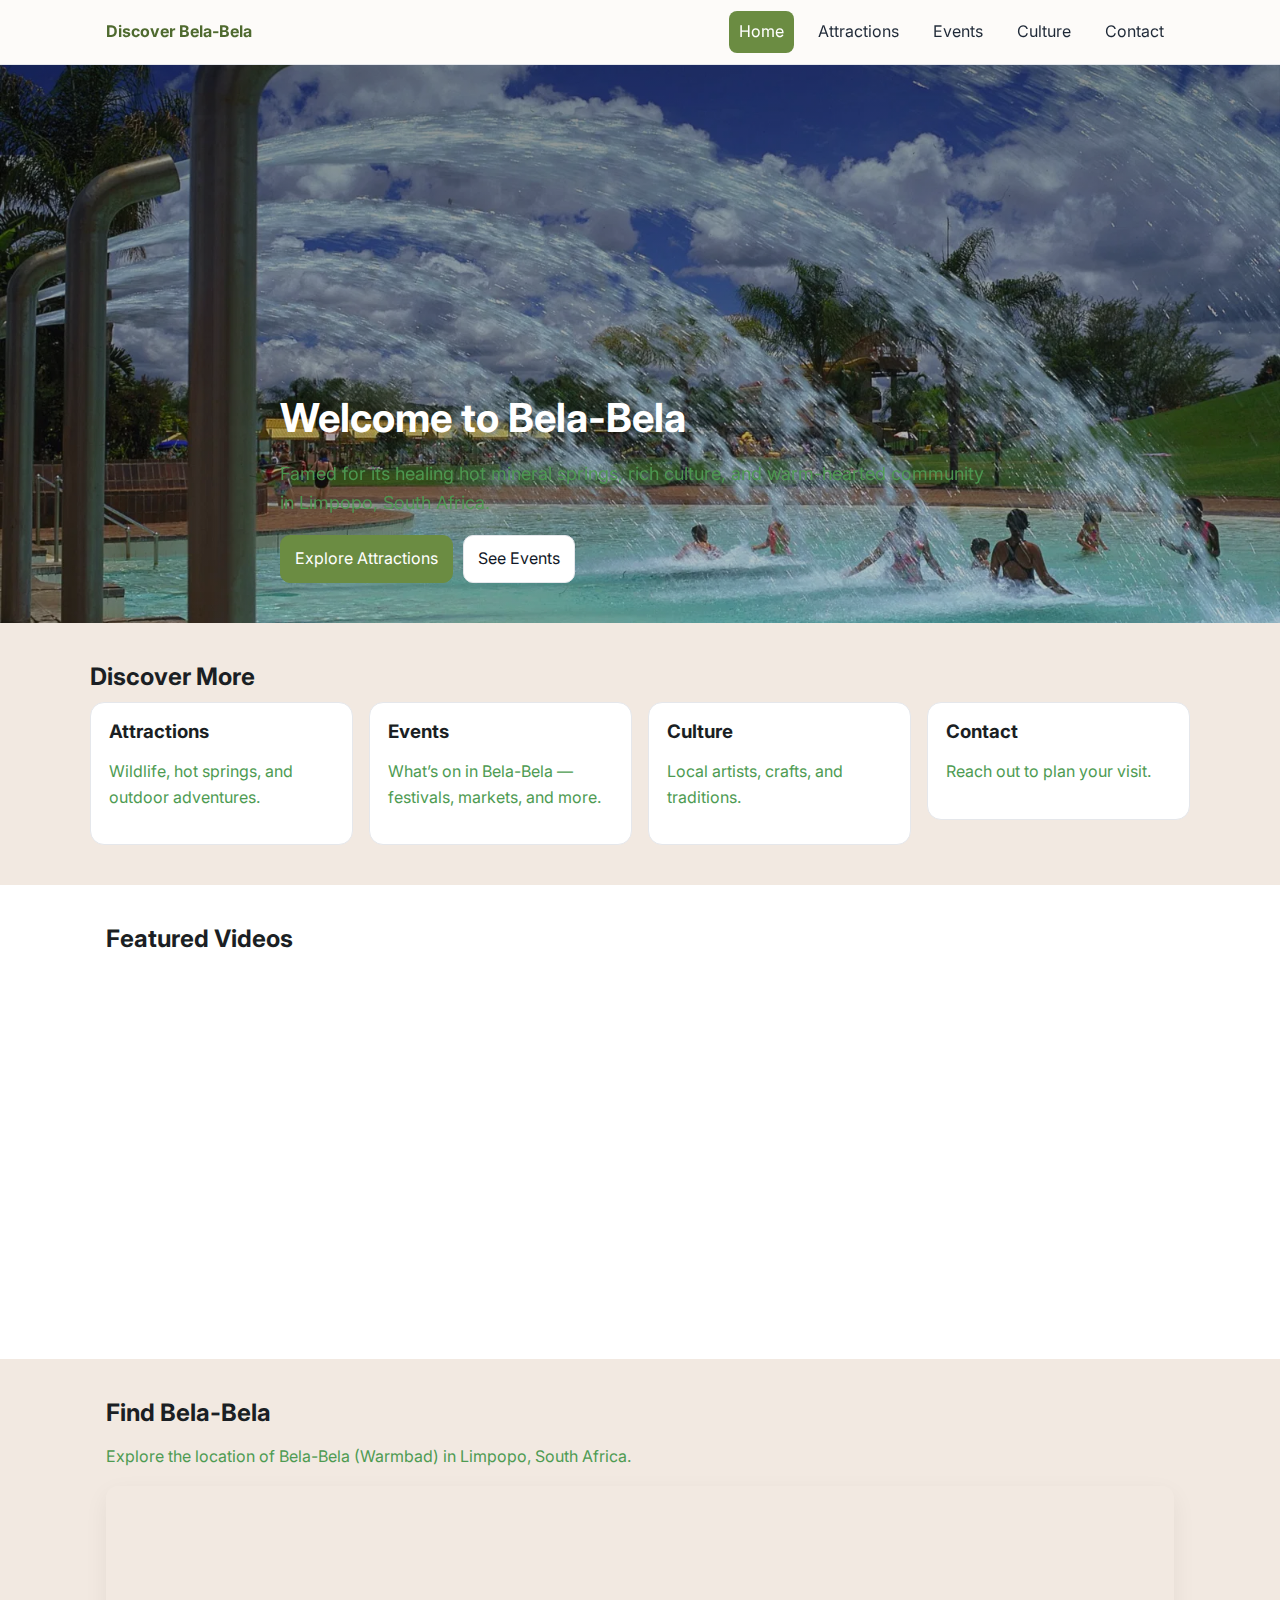
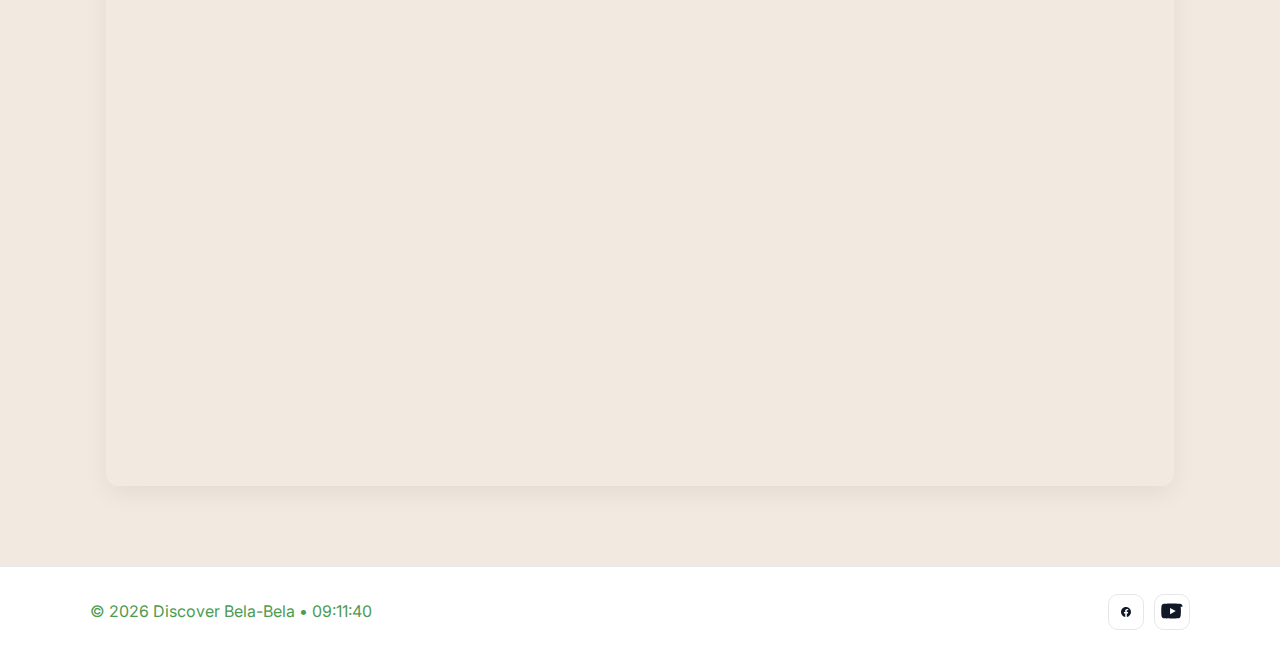
<file: index.html>
<!DOCTYPE html>
<html lang="en">
<head>
    <meta charset="UTF-8">
    <meta name="viewport" content="width=device-width, initial-scale=1.0">
    <title>Discover Bela-Bela | Home</title>
    <link rel="stylesheet" href="style.css">
    <link rel="preconnect" href="https://fonts.googleapis.com">
    <link rel="preconnect" href="https://fonts.gstatic.com" crossorigin>
    <link href="https://fonts.googleapis.com/css2?family=Inter:wght@400;600;700&display=swap" rel="stylesheet">
</head>
<body data-page="home">
    <header class="site-header">
        <div class="container nav-container">
            <a class="logo" href="index.html">Discover Bela-Bela</a>
            <button class="hamburger" aria-label="Toggle menu" aria-expanded="false" aria-controls="primary-nav">
                <span></span><span></span><span></span>
            </button>
            <nav id="primary-nav" class="nav">
                <a href="index.html" class="active">Home</a>
                <a href="attractions.html">Attractions</a>
                <a href="events.html">Events</a>
                <a href="culture.html">Culture</a>
                <a href="contact.html">Contact</a>
            </nav>
        </div>
    </header>

    <main>
        <section class="hero">
            <div class="hero-media" role="img" aria-label="Bela-Bela hot mineral springs"></div>
            <div class="hero-overlay">
                <div class="container hero-content">
                    <h1>Welcome to Bela-Bela</h1>
                    <p>Famed for its healing hot mineral springs, rich culture, and warm-hearted community in Limpopo, South Africa.</p>
                    <div class="hero-cta">
                        <a class="btn btn-primary" href="attractions.html">Explore Attractions</a>
                        <a class="btn" href="events.html">See Events</a>
                    </div>
                </div>
            </div>
        </section>

        <section class="section container">
            <h2>Discover More</h2>
            <div class="quick-links">
                <a class="card-link" href="attractions.html">
                    <div class="card">
                        <h3>Attractions</h3>
                        <p>Wildlife, hot springs, and outdoor adventures.</p>
                    </div>
                </a>
                <a class="card-link" href="events.html">
                    <div class="card">
                        <h3>Events</h3>
                        <p>What’s on in Bela-Bela — festivals, markets, and more.</p>
                    </div>
                </a>
                <a class="card-link" href="culture.html">
                    <div class="card">
                        <h3>Culture</h3>
                        <p>Local artists, crafts, and traditions.</p>
                    </div>
                </a>
                <a class="card-link" href="contact.html">
                    <div class="card">
                        <h3>Contact</h3>
                        <p>Reach out to plan your visit.</p>
                    </div>
                </a>
            </div>
        </section>

        <section class="section section-alt">
            <div class="container">
                <h2>Featured Videos</h2>
                <div id="video-grid" class="video-grid"></div>
            </div>
        </section>

        <section class="section">
            <div class="container">
                <h2>Find Bela-Bela</h2>
                <p>Explore the location of Bela-Bela (Warmbad) in Limpopo, South Africa.</p>
                <div class="map" aria-label="Map showing Bela-Bela location">
                    <iframe
                        src="https://www.google.com/maps?q=Bela-Bela,+South+Africa&z=13&output=embed"
                        loading="lazy"
                        referrerpolicy="no-referrer-when-downgrade"
                        aria-label="Google Map of Bela-Bela">
                    </iframe>
                </div>
            </div>
        </section>
    </main>

    <footer class="site-footer">
        <div class="container footer-inner">
            <p>© <span id="year"></span> Discover Bela-Bela • <span id="clock"></span></p>
            <div class="social">
                <a class="social-icon" href="https://facebook.com" target="_blank" aria-label="Facebook" rel="noopener">
                    <svg viewBox="0 0 24 24" width="12" height="12" fill="currentColor" aria-hidden="true"><path d="M22 12.07C22 6.48 17.52 2 11.93 2S2 6.48 2 12.07C2 17.1 5.66 21.24 10.44 22v-7.02H7.9v-2.91h2.54V9.84c0-2.5 1.49-3.89 3.77-3.89 1.09 0 2.24.2 2.24.2v2.46h-1.26c-1.24 0-1.62.77-1.62 1.56v1.87h2.76l-.44 2.91h-2.32V22C18.34 21.24 22 17.1 22 12.07z"/></svg>
                </a>
                <a class="social-icon" href="https://youtube.com" target="_blank" aria-label="YouTube" rel="noopener">
                    <svg viewBox="0 0 24 24" width="22" height="22" fill="currentColor" aria-hidden="true"><path d="M23.5 6.2s-.2-1.6-.8-2.3c-.8-.8-1.7-.8-2.1-.9C17.5 2.6 12 2.6 12 2.6h0s-5.5 0-8.6.4c-.4.1-1.3.1-2.1.9C.7 4.6.5 6.2.5 6.2S.3 8.1.3 10v1.9c0 1.9.2 3.8.2 3.8s.2 1.6.8 2.3c.8.8 1.8.8 2.2.9 1.6.2 6.5.4 6.5.4s5.5 0 8.6-.4c.4-.1 1.3-.1 2.1-.9.6-.7.8-2.3.8-2.3s.2-1.9.2-3.8V10c0-1.9-.2-3.8-.2-3.8zM9.9 14.4V7.6l6.2 3.4-6.2 3.4z"/></svg>
                </a>
            </div>
        </div>
    </footer>

    <script src="script.js" defer></script>
</body>
</html>
</file>
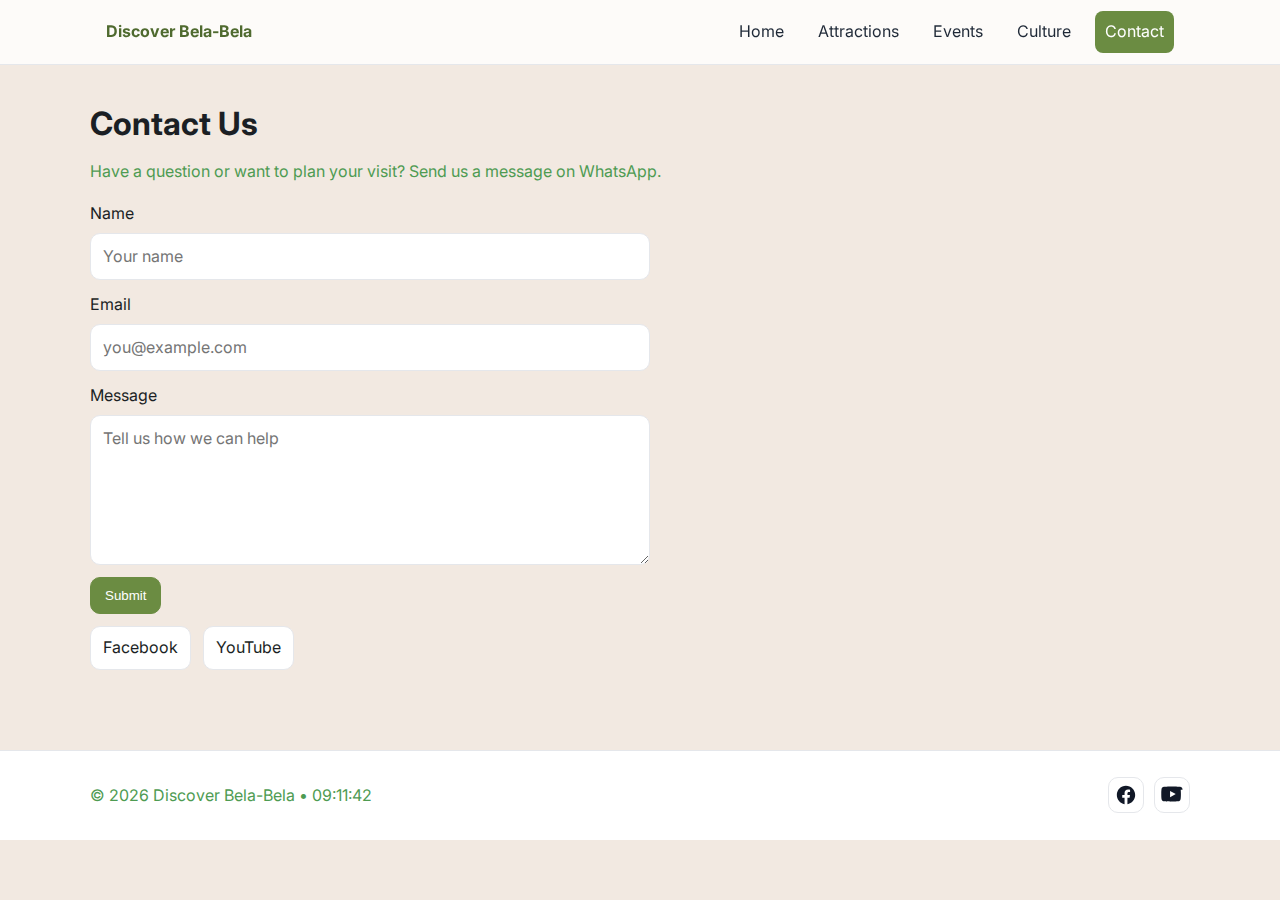
<file: contact.html>
<!DOCTYPE html>
<html lang="en">
<head>
    <meta charset="UTF-8">
    <meta name="viewport" content="width=device-width, initial-scale=1.0">
    <title>Discover Bela-Bela | Contact</title>
    <link rel="stylesheet" href="style.css">
    <link rel="preconnect" href="https://fonts.googleapis.com">
    <link rel="preconnect" href="https://fonts.gstatic.com" crossorigin>
    <link href="https://fonts.googleapis.com/css2?family=Inter:wght@400;600;700&display=swap" rel="stylesheet">
    <meta name="description" content="Contact Discover Bela-Bela for questions and planning your visit.">
</head>
<body data-page="contact">
    <header class="site-header">
        <div class="container nav-container">
            <a class="logo" href="index.html">Discover Bela-Bela</a>
            <a class="mobile-back" href="index.html" aria-label="Back to home">← Home</a>
            <button class="hamburger" aria-label="Toggle menu" aria-expanded="false" aria-controls="primary-nav">
                <span></span><span></span><span></span>
            </button>
            <nav id="primary-nav" class="nav">
                <a href="index.html">Home</a>
                <a href="attractions.html">Attractions</a>
                <a href="events.html">Events</a>
                <a href="culture.html">Culture</a>
                <a href="contact.html" class="active">Contact</a>
            </nav>
        </div>
    </header>

    <main class="section container">
        <h1>Contact Us</h1>
        <p>Have a question or want to plan your visit? Send us a message on WhatsApp.</p>

        <form class="contact-form" onsubmit="return false;">
            <div class="form-row">
                <label for="name">Name</label>
                <input id="name" type="text" placeholder="Your name" required>
            </div>
            <div class="form-row">
                <label for="email">Email</label>
                <input id="email" type="email" placeholder="you@example.com" required>
            </div>
            <div class="form-row">
                <label for="message">Message</label>
                <textarea id="message" rows="5" placeholder="Tell us how we can help" required></textarea>
            </div>
            <a id="whatsapp-link" href="https://wa.me/27601234567?text=Hello%20Discover%20Bela-Bela!%20I%20would%20like%20to%20know%20more." target="_blank" rel="noopener">
                <button type="button" class="btn btn-primary">Submit</button>
            </a>
        </form>

        <div class="contact-social">
            <a class="social-button" href="https://facebook.com" target="_blank" rel="noopener">Facebook</a>
            <a class="social-button" href="https://youtube.com" target="_blank" rel="noopener">YouTube</a>
        </div>
    </main>

    <footer class="site-footer">
        <div class="container footer-inner">
            <p>© <span id="year"></span> Discover Bela-Bela • <span id="clock"></span></p>
            <div class="social">
                <a class="social-icon" href="https://facebook.com" target="_blank" rel="noopener" aria-label="Facebook">
                    <svg viewBox="0 0 24 24" width="22" height="22" fill="currentColor" aria-hidden="true"><path d="M22 12.07C22 6.48 17.52 2 11.93 2S2 6.48 2 12.07C2 17.1 5.66 21.24 10.44 22v-7.02H7.9v-2.91h2.54V9.84c0-2.5 1.49-3.89 3.77-3.89 1.09 0 2.24.2 2.24.2v2.46h-1.26c-1.24 0-1.62.77-1.62 1.56v1.87h2.76l-.44 2.91h-2.32V22C18.34 21.24 22 17.1 22 12.07z"/></svg>
                </a>
                <a class="social-icon" href="https://youtube.com" target="_blank" rel="noopener" aria-label="YouTube">
                    <svg viewBox="0 0 24 24" width="22" height="22" fill="currentColor" aria-hidden="true"><path d="M23.5 6.2s-.2-1.6-.8-2.3c-.8-.8-1.7-.8-2.1-.9C17.5 2.6 12 2.6 12 2.6h0s-5.5 0-8.6.4c-.4.1-1.3.1-2.1.9C.7 4.6.5 6.2.5 6.2S.3 8.1.3 10v1.9c0 1.9.2 3.8.2 3.8s.2 1.6.8 2.3c.8.8 1.8.8 2.2.9 1.6.2 6.5.4 6.5.4s5.5 0 8.6-.4c.4-.1 1.3-.1 2.1-.9.6-.7.8-2.3.8-2.3s.2-1.9.2-3.8V10c0-1.9-.2-3.8-.2-3.8zM9.9 14.4V7.6l6.2 3.4-6.2 3.4z"/></svg>
                </a>
            </div>
        </div>
    </footer>

    <script src="script.js" defer></script>
</body>
</html>
</file>
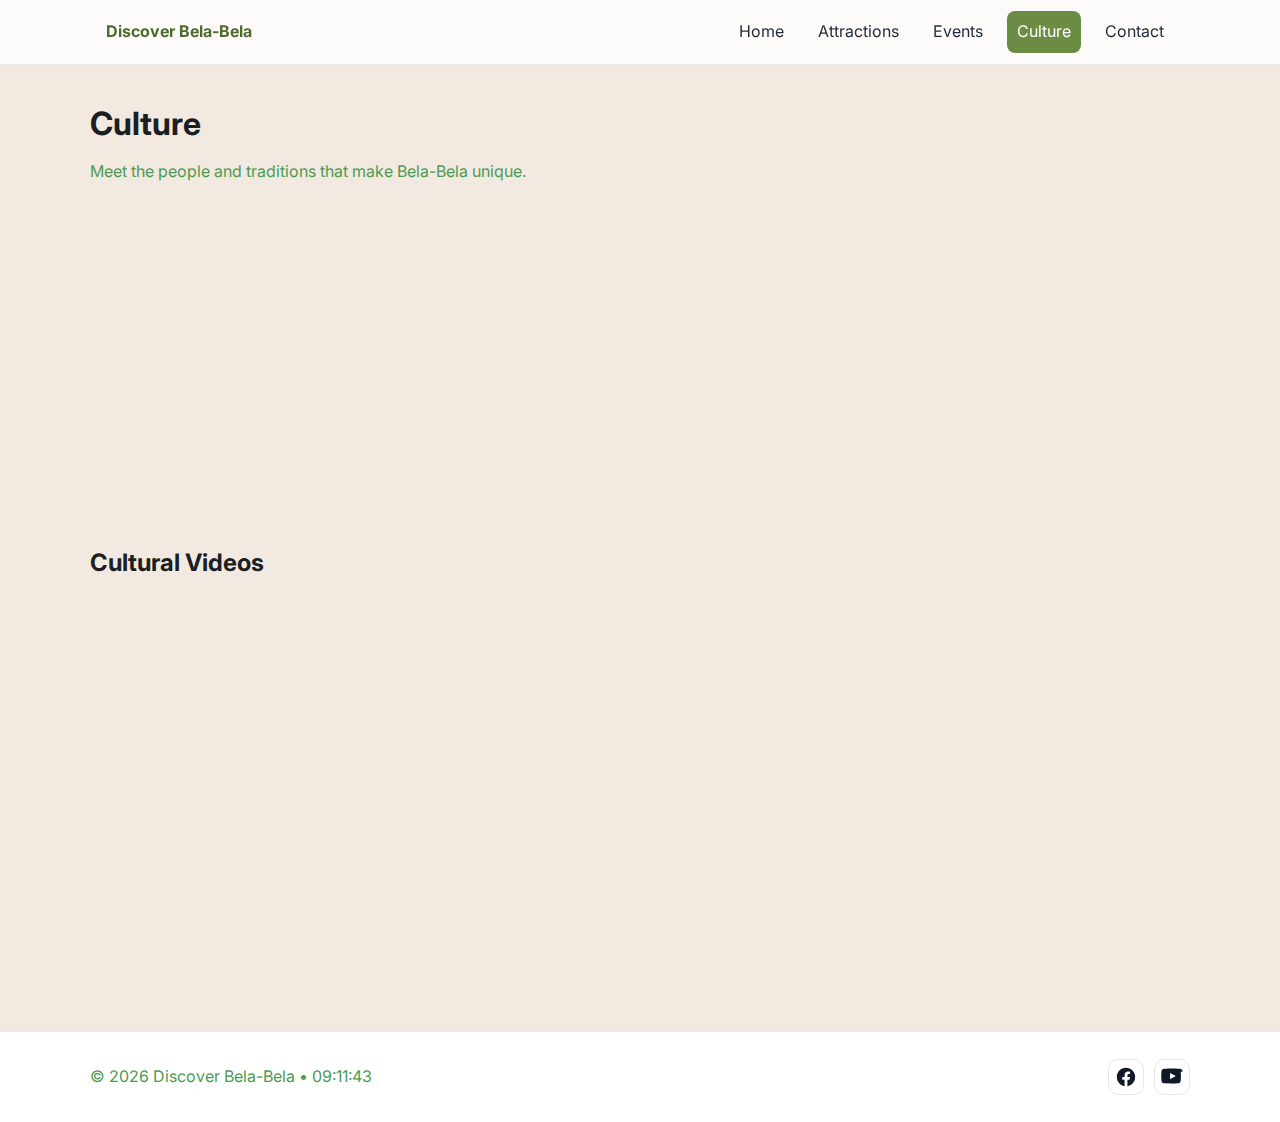
<file: culture.html>
<!DOCTYPE html>
<html lang="en">
<head>
    <meta charset="UTF-8">
    <meta name="viewport" content="width=device-width, initial-scale=1.0">
    <title>Discover Bela-Bela | Culture</title>
    <link rel="stylesheet" href="style.css">
    <link rel="preconnect" href="https://fonts.googleapis.com">
    <link rel="preconnect" href="https://fonts.gstatic.com" crossorigin>
    <link href="https://fonts.googleapis.com/css2?family=Inter:wght@400;600;700&display=swap" rel="stylesheet">
    <meta name="description" content="Local culture in Bela-Bela: artists, crafts, music, and traditions.">
</head>
<body data-page="culture">
    <header class="site-header">
        <div class="container nav-container">
            <a class="logo" href="index.html">Discover Bela-Bela</a>
            <a class="mobile-back" href="index.html" aria-label="Back to home">← Home</a>
            <button class="hamburger" aria-label="Toggle menu" aria-expanded="false" aria-controls="primary-nav">
                <span></span><span></span><span></span>
            </button>
            <nav id="primary-nav" class="nav">
                <a href="index.html">Home</a>
                <a href="attractions.html">Attractions</a>
                <a href="events.html">Events</a>
                <a href="culture.html" class="active">Culture</a>
                <a href="contact.html">Contact</a>
            </nav>
        </div>
    </header>

    <main class="section container">
        <h1>Culture</h1>
        <p>Meet the people and traditions that make Bela-Bela unique.</p>
        <div id="culture-grid" class="card-grid"></div>

        <h2 style="margin-top: 2rem;">Cultural Videos</h2>
        <div id="culture-videos" class="video-grid"></div>
    </main>

    <footer class="site-footer">
        <div class="container footer-inner">
            <p>© <span id="year"></span> Discover Bela-Bela • <span id="clock"></span></p>
            <div class="social">
                <a class="social-icon" href="https://facebook.com" target="_blank" rel="noopener" aria-label="Facebook">
                    <svg viewBox="0 0 24 24" width="22" height="22" fill="currentColor" aria-hidden="true"><path d="M22 12.07C22 6.48 17.52 2 11.93 2S2 6.48 2 12.07C2 17.1 5.66 21.24 10.44 22v-7.02H7.9v-2.91h2.54V9.84c0-2.5 1.49-3.89 3.77-3.89 1.09 0 2.24.2 2.24.2v2.46h-1.26c-1.24 0-1.62.77-1.62 1.56v1.87h2.76l-.44 2.91h-2.32V22C18.34 21.24 22 17.1 22 12.07z"/></svg>
                </a>
                <a class="social-icon" href="https://youtube.com" target="_blank" rel="noopener" aria-label="YouTube">
                    <svg viewBox="0 0 24 24" width="22" height="22" fill="currentColor" aria-hidden="true"><path d="M23.5 6.2s-.2-1.6-.8-2.3c-.8-.8-1.7-.8-2.1-.9C17.5 2.6 12 2.6 12 2.6h0s-5.5 0-8.6.4c-.4.1-1.3.1-2.1.9C.7 4.6.5 6.2.5 6.2S.3 8.1.3 10v1.9c0 1.9.2 3.8.2 3.8s.2 1.6.8 2.3c.8.8 1.8.8 2.2.9 1.6.2 6.5.4 6.5.4s5.5 0 8.6-.4c.4-.1 1.3-.1 2.1-.9.6-.7.8-2.3.8-2.3s.2-1.9.2-3.8V10c0-1.9-.2-3.8-.2-3.8zM9.9 14.4V7.6l6.2 3.4-6.2 3.4z"/></svg>
                </a>
            </div>
        </div>
    </footer>

    <script src="script.js" defer></script>
</body>
</html>
</file>
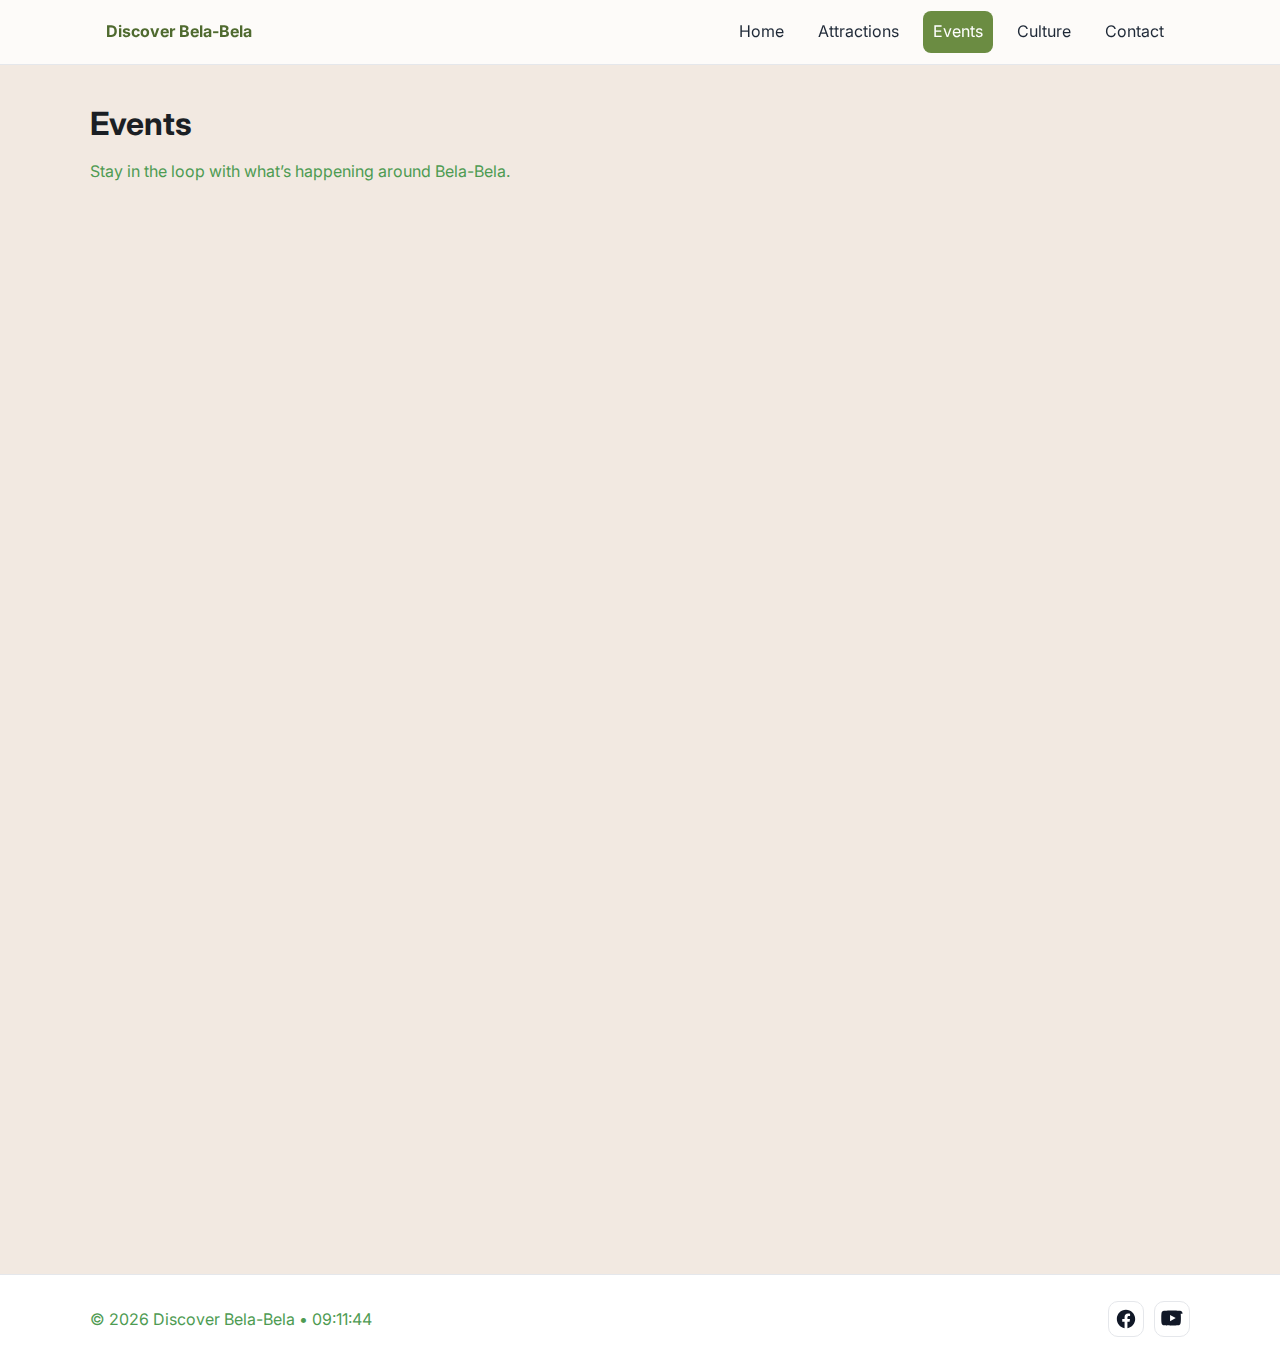
<file: events.html>
<!DOCTYPE html>
<html lang="en">
<head>
    <meta charset="UTF-8">
    <meta name="viewport" content="width=device-width, initial-scale=1.0">
    <title>Discover Bela-Bela | Events</title>
    <link rel="stylesheet" href="style.css">
    <link rel="preconnect" href="https://fonts.googleapis.com">
    <link rel="preconnect" href="https://fonts.gstatic.com" crossorigin>
    <link href="https://fonts.googleapis.com/css2?family=Inter:wght@400;600;700&display=swap" rel="stylesheet">
    <meta name="description" content="Upcoming events in Bela-Bela: community gatherings, festivals, and cultural activities.">
</head>
<body data-page="events">
    <header class="site-header">
        <div class="container nav-container">
            <a class="logo" href="index.html">Discover Bela-Bela</a>
            <a class="mobile-back" href="index.html" aria-label="Back to home">← Home</a>
            <button class="hamburger" aria-label="Toggle menu" aria-expanded="false" aria-controls="primary-nav">
                <span></span><span></span><span></span>
            </button>
            <nav id="primary-nav" class="nav">
                <a href="index.html">Home</a>
                <a href="attractions.html">Attractions</a>
                <a href="events.html" class="active">Events</a>
                <a href="culture.html">Culture</a>
                <a href="contact.html">Contact</a>
            </nav>
        </div>
    </header>

    <main class="section container">
        <h1>Events</h1>
        <p>Stay in the loop with what’s happening around Bela-Bela.</p>
        <div id="upcoming-highlight" class="event-highlight" aria-live="polite"></div>
        <div id="events-list" class="list"></div>
    </main>

    <footer class="site-footer">
        <div class="container footer-inner">
            <p>© <span id="year"></span> Discover Bela-Bela • <span id="clock"></span></p>
            <div class="social">
                <a class="social-icon" href="https://facebook.com" target="_blank" rel="noopener" aria-label="Facebook">
                    <svg viewBox="0 0 24 24" width="22" height="22" fill="currentColor" aria-hidden="true"><path d="M22 12.07C22 6.48 17.52 2 11.93 2S2 6.48 2 12.07C2 17.1 5.66 21.24 10.44 22v-7.02H7.9v-2.91h2.54V9.84c0-2.5 1.49-3.89 3.77-3.89 1.09 0 2.24.2 2.24.2v2.46h-1.26c-1.24 0-1.62.77-1.62 1.56v1.87h2.76l-.44 2.91h-2.32V22C18.34 21.24 22 17.1 22 12.07z"/></svg>
                </a>
                <a class="social-icon" href="https://youtube.com" target="_blank" rel="noopener" aria-label="YouTube">
                    <svg viewBox="0 0 24 24" width="22" height="22" fill="currentColor" aria-hidden="true"><path d="M23.5 6.2s-.2-1.6-.8-2.3c-.8-.8-1.7-.8-2.1-.9C17.5 2.6 12 2.6 12 2.6h0s-5.5 0-8.6.4c-.4.1-1.3.1-2.1.9C.7 4.6.5 6.2.5 6.2S.3 8.1.3 10v1.9c0 1.9.2 3.8.2 3.8s.2 1.6.8 2.3c.8.8 1.8.8 2.2.9 1.6.2 6.5.4 6.5.4s5.5 0 8.6-.4c.4-.1 1.3-.1 2.1-.9.6-.7.8-2.3.8-2.3s.2-1.9.2-3.8V10c0-1.9-.2-3.8-.2-3.8zM9.9 14.4V7.6l6.2 3.4-6.2 3.4z"/></svg>
                </a>
            </div>
        </div>
    </footer>

    <script src="script.js" defer></script>
</body>
</html>
</file>
<file: style.css>
/* Typography & Base */
:root {
  --sand: #f2e9e1;
  --olive: #6b8c42;
  --olive-600: #4f6a2f;
  --sky: #5ba7d1;
  --ink: #1b1f24;
  --card: #ffffff;
  --muted: #6b7280;
  --ring: rgba(91, 167, 209, 0.35);
}

* { box-sizing: border-box; }
html, body { height: 100%; }
body {
  margin: 0;
  font-family: 'Inter', system-ui, -apple-system, Segoe UI, Roboto, Arial, sans-serif;
  color: var(--ink);
  background: var(--sand);
  line-height: 1.6;
}

.container {
  max-width: 1100px;
  margin: 0 auto;
  padding: 0 16px;
}

h1, h2, h3 {
  line-height: 1.2;
  margin: 0 0 10px;
}

p { color: #4e9b52; }

a { color: inherit; text-decoration: none; }

/* Header */
.site-header {
  position: sticky;
  top: 0;
  z-index: 50;
  background: rgba(255,255,255,0.8);
  backdrop-filter: blur(8px);
  border-bottom: 1px solid #e5e7eb;
}

.nav-container { display: flex; align-items: center; justify-content: space-between; height: 64px; }

.logo { font-weight: 700; color: var(--olive-600); }

.nav { display: flex; gap: 14px; }
.nav a {
  padding: 8px 10px;
  border-radius: 8px;
  color: #1f2937;
}
.nav a:hover { background: #eef2ff; color: var(--olive-600); }
.nav a.active { background: var(--olive); color: white; }

/* Hamburger */
.hamburger { display: none; background: transparent; border: 0; padding: 8px; border-radius: 8px; }
.hamburger span { display: block; width: 24px; height: 2px; background: #1f2937; margin: 5px 0; transition: transform .2s ease, opacity .2s ease; }
.hamburger[aria-expanded="true"] span:nth-child(1) { transform: translateY(7px) rotate(45deg); }
.hamburger[aria-expanded="true"] span:nth-child(2) { opacity: 0; }
.hamburger[aria-expanded="true"] span:nth-child(3) { transform: translateY(-7px) rotate(-45deg); }

/* Mobile back link */
.mobile-back { display: none; margin-right: auto; margin-left: 12px; padding: 6px 10px; border-radius: 8px; border: 1px solid #e5e7eb; background: white; color: #111827; }
.mobile-back:hover { background: #f8fafc; }

/* Hero */
.hero { position: relative; height: 62vh; min-height: 380px; }
.hero-media {
  position: absolute; inset: 0; background: url('images/hot\ spring.webp') center/cover no-repeat; filter: saturate(1.05);
}
.hero-overlay {
  position: absolute; inset: 0; background: linear-gradient(180deg, rgba(0,0,0,0.45), rgba(0,0,0,0.2)); color: white; display: flex; align-items: flex-end;
}
.hero-content { padding: 40px 0; }
.hero h1 { font-size: 40px; margin-bottom: 10px; }
.hero p { max-width: 720px; font-size: 18px; opacity: 0.95; }
.hero-cta { margin-top: 18px; display: flex; gap: 10px; }

/* Sections */
.section { padding: 40px 0; }
.section-alt { background: #fff; }

/* Cards & grids */
.quick-links { display: grid; grid-template-columns: repeat(auto-fit, minmax(220px, 1fr)); gap: 16px; }
.card-link { display: block; }
.card {
  background: var(--card);
  border: 1px solid #e5e7eb;
  border-radius: 14px;
  padding: 18px;
  transition: transform .2s ease, box-shadow .2s ease;
}
.card:hover { transform: translateY(-2px); box-shadow: 0 8px 24px rgba(0,0,0,0.07); }
.card img { width: 100%; height: 180px; object-fit: cover; border-radius: 10px; }

.card-grid { display: grid; grid-template-columns: repeat(auto-fit, minmax(260px, 1fr)); gap: 18px; margin-top: 12px; }

.list { display: grid; gap: 12px; margin-top: 14px; }
.list-item { background: #fff; border: 1px solid #e5e7eb; border-radius: 12px; padding: 14px; }
.list-item .date { color: var(--muted); font-size: 14px; }

.event-highlight { background: #fff; border-left: 6px solid var(--sky); border-radius: 12px; padding: 16px; margin-top: 8px; box-shadow: 0 6px 16px rgba(0,0,0,0.06); }
.event-highlight h3 { margin: 0; }
.event-highlight .date { color: var(--muted); }

.video-grid { display: grid; grid-template-columns: repeat(auto-fit, minmax(260px, 1fr)); gap: 16px; }
/* Fluid 16:9 video wrapper */
.video { position: relative; width: 100%; padding-bottom: 56.25%; background: #000; border-radius: 12px; overflow: hidden; }
.video iframe { position: absolute; inset: 0; width: 100%; height: 100%; border: 0; }

/* Map */
.map { position: relative; width: 100%; padding-bottom: 56.25%; border-radius: 12px; overflow: hidden; box-shadow: 0 8px 24px rgba(0,0,0,0.06); }
.map iframe { position: absolute; inset: 0; width: 100%; height: 100%; border: 0; filter: saturate(1.05); }

/* Buttons */
.btn { display: inline-flex; align-items: center; justify-content: center; gap: 8px; padding: 10px 14px; border-radius: 10px; border: 1px solid #e5e7eb; background: white; color: #111827; cursor: pointer; }
.btn:hover { background: #f8fafc; }
.btn-primary { background: var(--olive); color: white; border-color: var(--olive); }
.btn-primary:hover { background: var(--olive-600); }

/* Forms */
.contact-form { display: grid; gap: 12px; max-width: 560px; }
.form-row { display: grid; gap: 6px; }
input, textarea { padding: 10px 12px; border-radius: 10px; border: 1px solid #e5e7eb; background: white; font: inherit; }
input:focus, textarea:focus { outline: none; border-color: var(--sky); box-shadow: 0 0 0 4px var(--ring); }

.social-button { display: inline-block; margin-top: 12px; margin-right: 8px; padding: 8px 12px; border: 1px solid #e5e7eb; border-radius: 10px; background: white; }

/* Footer */
.site-footer { margin-top: 40px; border-top: 1px solid #e5e7eb; background: #fff; }
.footer-inner { display: flex; align-items: center; justify-content: space-between; padding: 16px 0; gap: 12px; }
.social { display: flex; gap: 10px; }
.social-icon { display: inline-flex; align-items: center; justify-content: center; width: 36px; height: 36px; border-radius: 10px; border: 1px solid #e5e7eb; background: white; color: #111827; }
.social-icon:hover { background: #f8fafc; color: var(--olive-600); }

/* Fade-in animation */
.fade-in { opacity: 0; transform: translateY(6px); animation: fadeIn 500ms ease forwards; }
@keyframes fadeIn { to { opacity: 1; transform: none; } }

/* Responsive tweaks */
@media (max-width: 640px) {
  .hamburger { display: inline-block; }
  .mobile-back { display: inline-flex; }
  .nav { position: absolute; top: 64px; left: 0; right: 0; display: none; flex-direction: column; gap: 6px; background: white; border-bottom: 1px solid #e5e7eb; padding: 10px 16px 16px; }
  .nav.show { display: flex; }
  .nav a { padding: 10px 8px; }
  .hero h1 { font-size: 28px; }
  .hero p { font-size: 16px; }
  .hero { height: 48vh; min-height: 320px; }
  .section { padding: 28px 0; }
  .card-grid { grid-template-columns: 1fr; }
  .quick-links { grid-template-columns: 1fr 1fr; }
}
</file>
